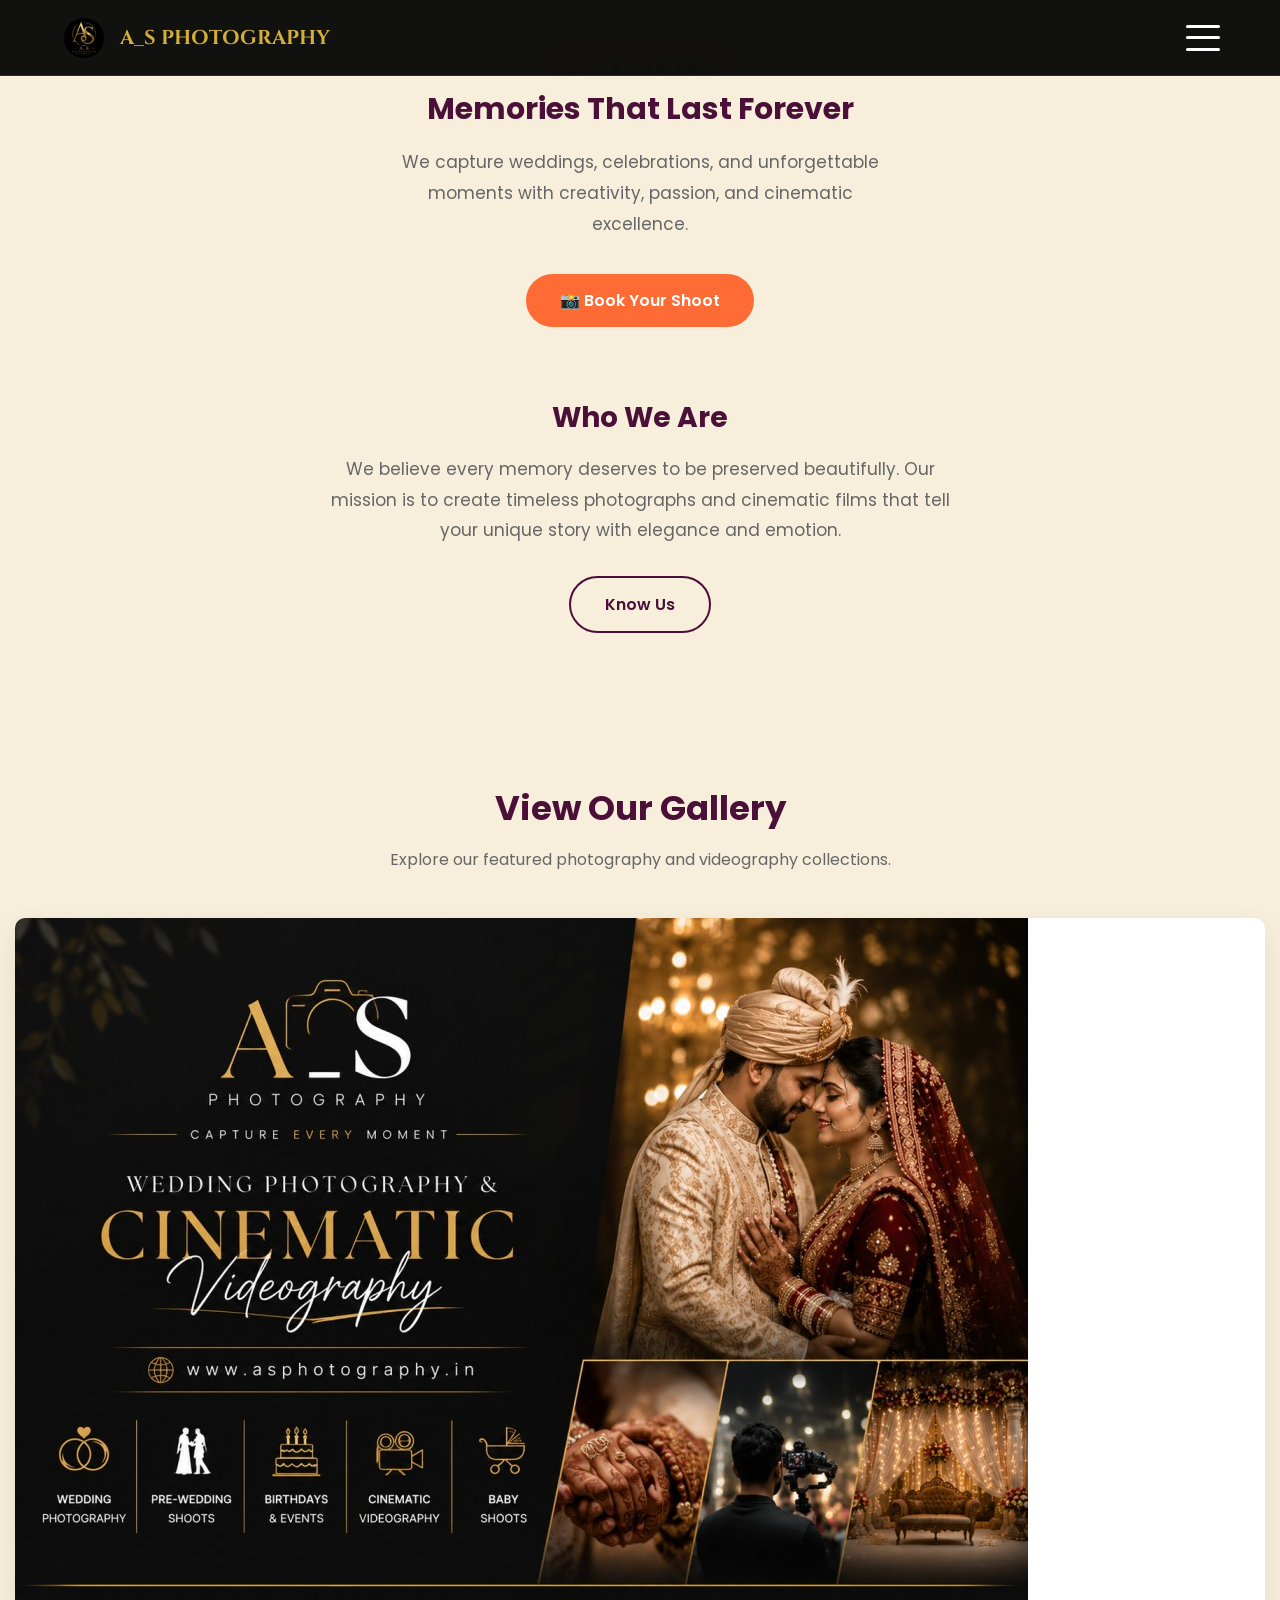
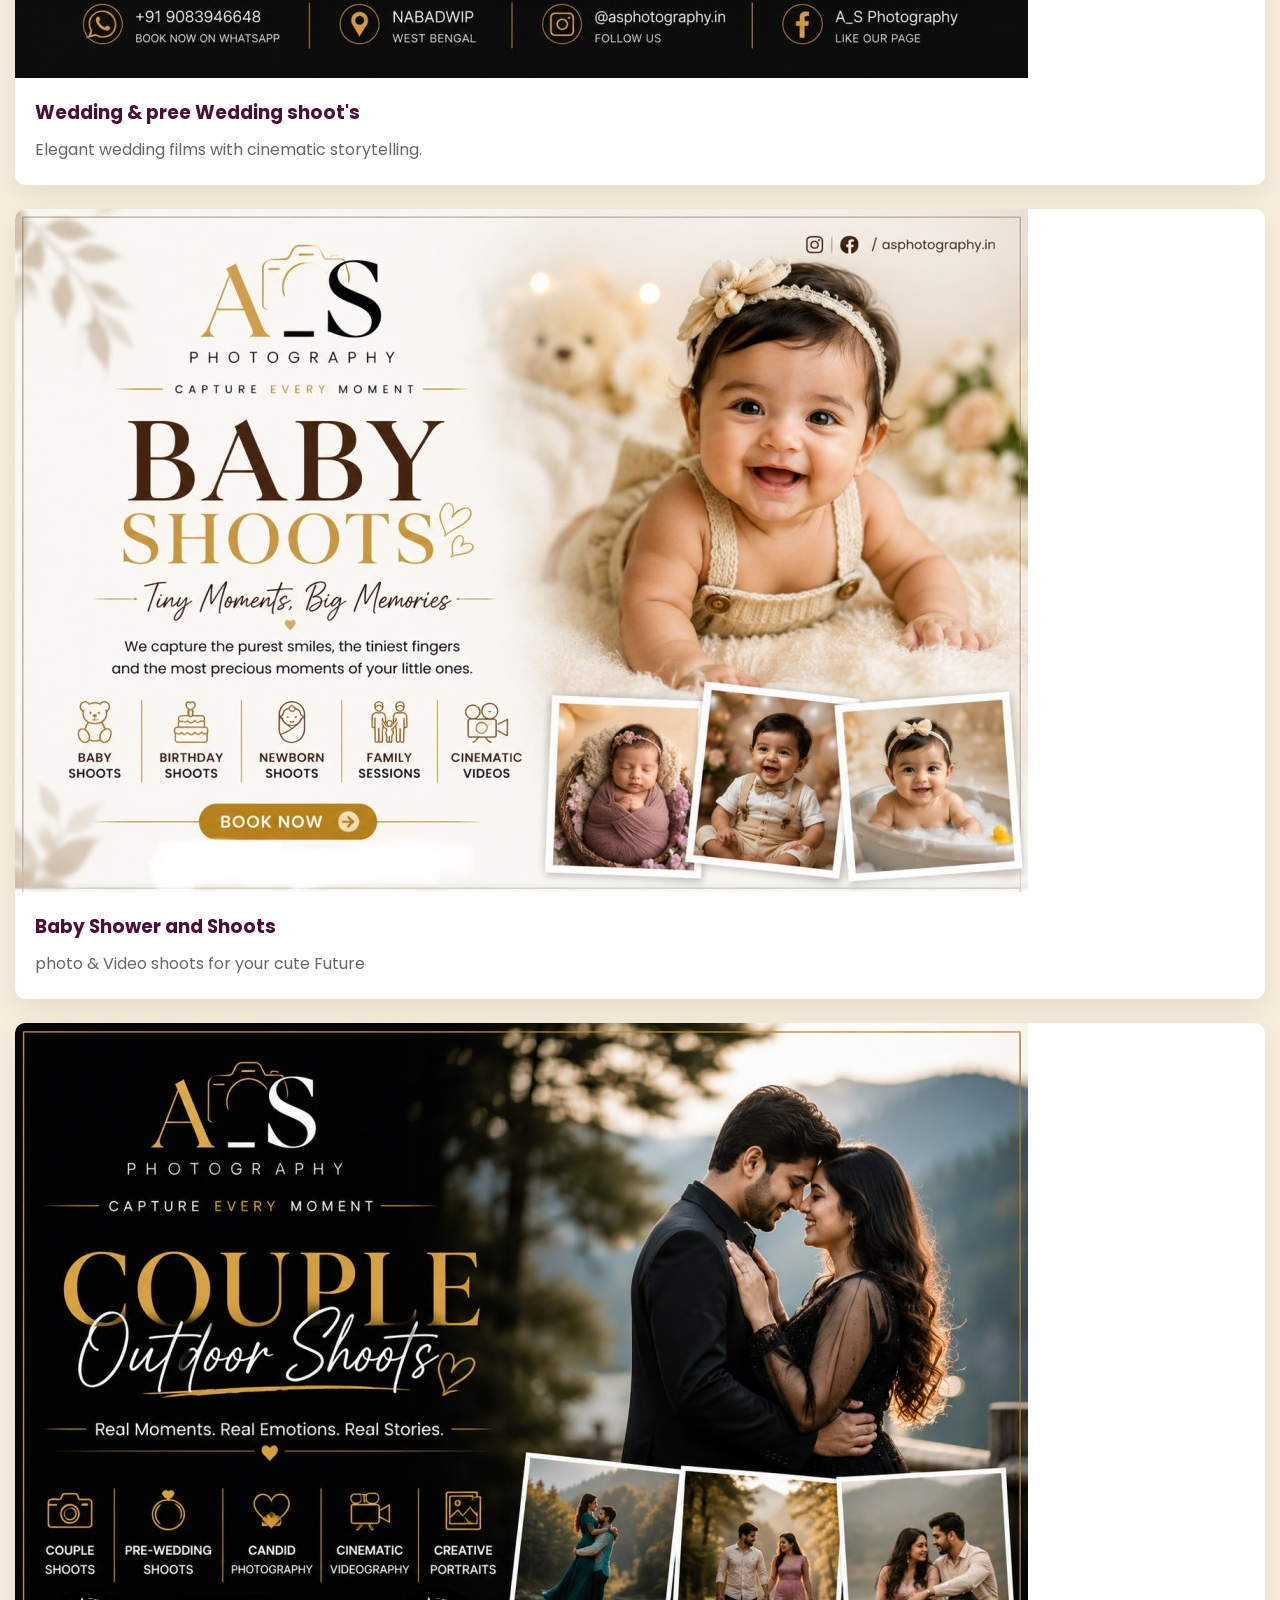
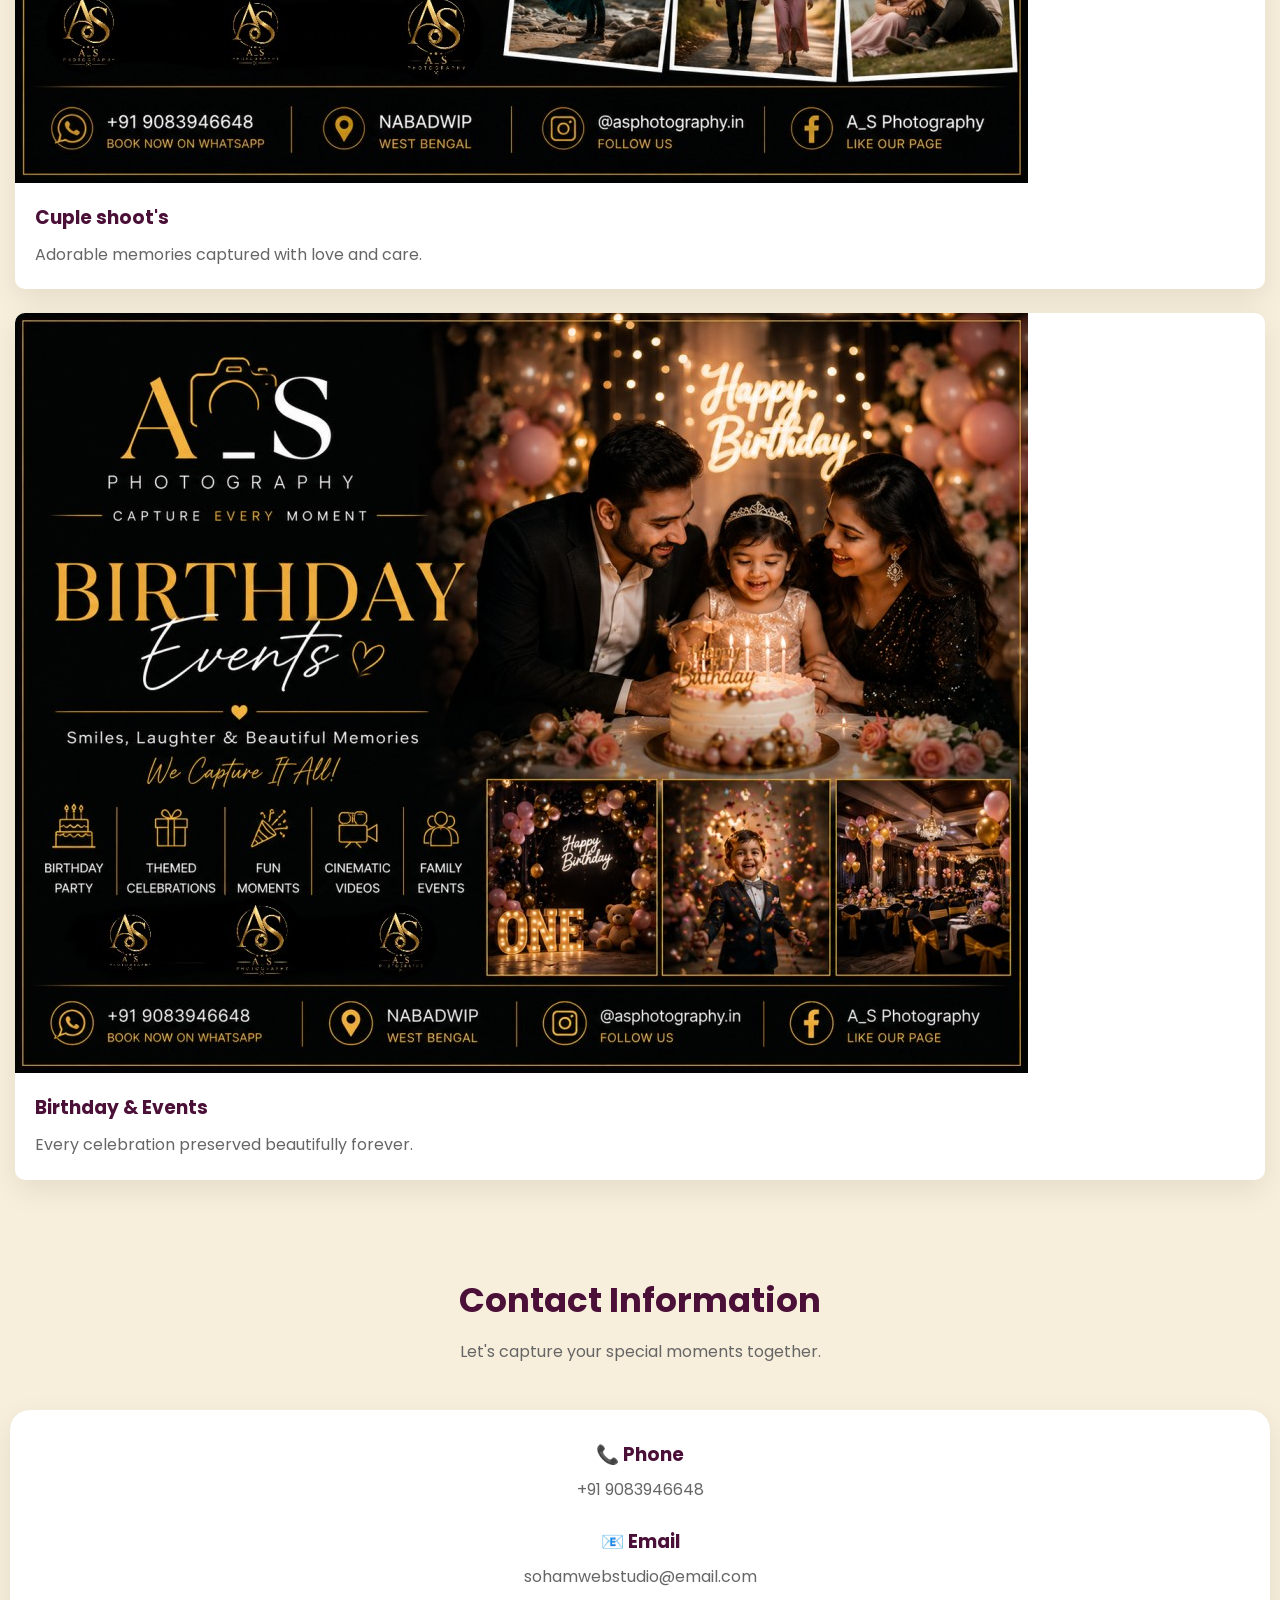
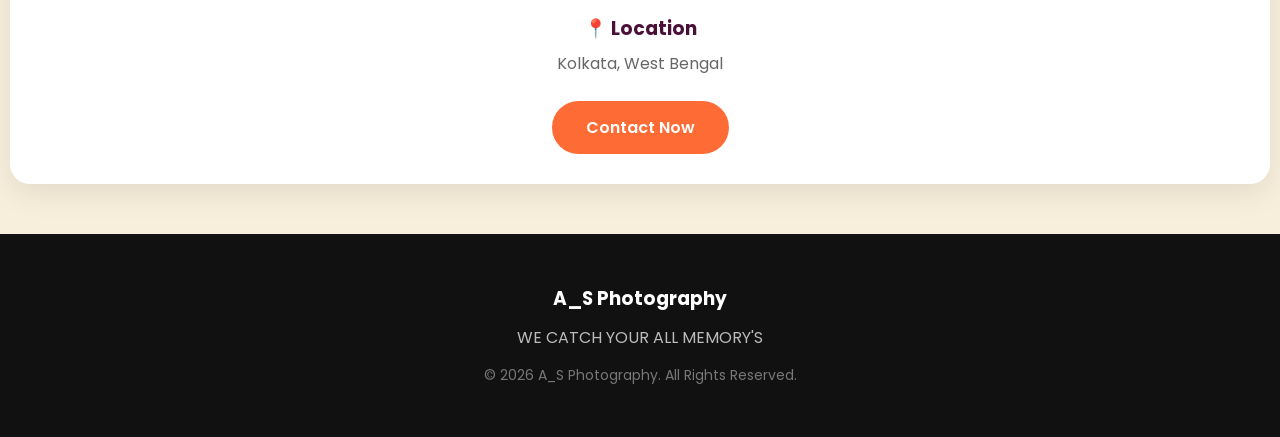
<file: index.html>
<!DOCTYPE html>
<html lang="en">

<head>

<meta charset="UTF-8">
<meta name="viewport" content="width=device-width, initial-scale=1.0">

<title>A_S Photography</title>

<meta name="description" content="Professional Wedding & Event Photography and videography">

<link rel="preconnect" href="https://fonts.googleapis.com">
<link rel="preconnect" href="https://fonts.gstatic.com" crossorigin>

<link href="https://fonts.googleapis.com/css2?family=Cinzel:wght@400;500;600;700&family=Poppins:wght@300;400;500;600;700&display=swap" rel="stylesheet">

<link rel="stylesheet" href="variables.css">
<link rel="stylesheet" href="style.css">

</head>

<body>

<header>

<nav class="navbar">

<a href="#" class="logo">

<img src="logo.png" alt="Logo">

<div class="logo-text">

<span class="line1">A_S Photography</span>

</div>

</a>

<button class="menu-toggle">
    <span></span>
    <span></span>
    <span></span>
</button>

</nav>

<ul class="nav-links">

    <li><a href="about.html">About</a></li>
    <li><a href="Services.html">services</a></li>
    <li><a href="privacy.html">Privacy</a></li>
    <li><a href="policy.html">Policy</a></li>
    <li><a href="Help.html">Help</a></li>

</ul>

</header>

<main>

<section class="hero">

    <div class="hero-content">

        <h1>A_S Photography</h1>

        <h2>Memories That Last Forever</h2>

        <p>
            We capture weddings, celebrations, and unforgettable moments
            with creativity, passion, and cinematic excellence.
        </p>

<a href="https://wa.me/919083946648?text=Hello%20A_S%20Photography!%20I%20want%20to%20book%20a%20shoot.%20Please%20share%20your%20packages%20and%20availability." target="_blank" class="btn">
    📸 Book Your Shoot
</a>

        <div class="hero-about">

            <h3>Who We Are</h3>

            <p>
                We believe every memory deserves to be preserved beautifully.
                Our mission is to create timeless photographs and cinematic
                films that tell your unique story with elegance and emotion.
            </p>

<a href="about.html" class="btn-outline">
    Know Us
</a>

        </div>

    </div>

</section>
<section class="gallery reveal">

    <div class="section-title">

        <h2>View Our Gallery</h2>

        <p>
            Explore our featured photography and videography collections.
        </p>

    </div>

    <div class="gallery-grid">

        <div class="gallery-card">
            <div class="card-image"></div>
            <img src="gallery1.jpg" alt="card-image">
            <h3>Wedding & pree Wedding shoot's</h3>
            <p>Elegant wedding films with cinematic storytelling.</p>
        </div>

        <div class="gallery-card">
            <div class="card-image"></div>
                        <img src="gallery2.jpg" alt="card-image">
            <h3>Baby Shower and Shoots</h3>
            <p>photo & Video shoots for your cute Future</p>
        </div>

        <div class="gallery-card">
            <div class="card-image"></div>
                        <img src="gallery3.jpg" alt="card-image">
            <h3>Cuple shoot's</h3>
            <p>Adorable memories captured with love and care.</p>
        </div>

        <div class="gallery-card">
            <div class="card-image"></div>
                        <img src="gallery4.jpg" alt="card-image">
            <h3>Birthday & Events</h3>
            <p>Every celebration preserved beautifully forever.</p>
        </div>
    </div>

</section>
<section class="contact reveal">

    <div class="section-title">
        <h2>Contact Information</h2>
        <p>Let's capture your special moments together.</p>
    </div>

    <div class="contact-card">

        <div class="contact-item">
            <h3>📞 Phone</h3>
            <p>+91 9083946648</p>
        </div>

        <div class="contact-item">
            <h3>📧 Email</h3>
            <p>sohamwebstudio@email.com</p>
        </div>

        <div class="contact-item">
            <h3>📍 Location</h3>
            <p>Kolkata, West Bengal</p>
        </div>

        <a href="https://wa.me/919083946648?text=Hello%20A_S%20Photography!%20I%20would%20like%20to%20know%20more%20about%20your%20services." class="btn" target="_blank">
    Contact Now
        </a>

    </div>

</section>
<footer>
    <h3>A_S Photography</h3>

    <p>
       WE CATCH YOUR ALL MEMORY'S
    </p>

    <span>
        © 2026 A_S Photography. All Rights Reserved.
    </span>

</footer>
</main>

<script src="main.js"></script>

</body>

</html>
</file>
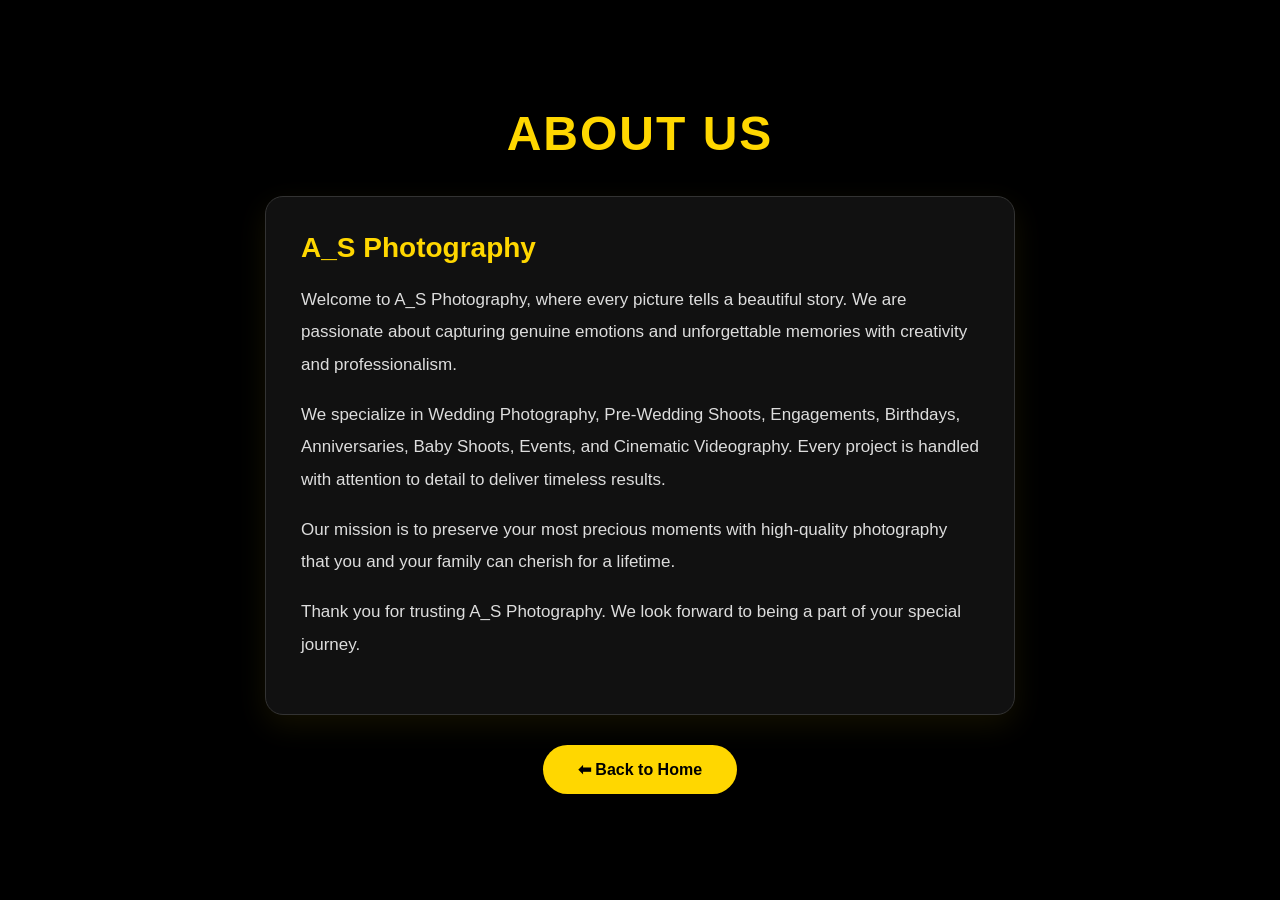
<file: about.html>
<!DOCTYPE html>
<html lang="en">
<head>
<meta charset="UTF-8">
<meta name="viewport" content="width=device-width, initial-scale=1.0">
<title>About Us | A_S Photography</title>

<style>

*{
margin:0;
padding:0;
box-sizing:border-box;
font-family:Arial,sans-serif;
}

body{
background:#000;
color:#fff;
display:flex;
justify-content:center;
align-items:center;
min-height:100vh;
padding:20px;
}

.container{
width:100%;
max-width:750px;
text-align:center;
}

h1{
font-size:48px;
margin-bottom:35px;
color:#FFD700;
letter-spacing:2px;
}

.card{
background:#111;
border:1px solid #333;
border-radius:18px;
padding:35px;
box-shadow:0 10px 30px rgba(255,215,0,.08);
text-align:left;
}

.card h2{
color:#FFD700;
margin-bottom:20px;
font-size:28px;
}

.card p{
color:#ddd;
font-size:17px;
line-height:1.9;
margin-bottom:18px;
}

.back{
text-align:center;
margin-top:30px;
}

.back a{
display:inline-block;
padding:15px 35px;
background:#FFD700;
color:#000;
text-decoration:none;
font-weight:bold;
border-radius:40px;
transition:.3s;
}

.back a:hover{
background:#fff;
}

@media(max-width:768px){

h1{
font-size:36px;
}

.card{
padding:25px;
}

.card h2{
font-size:24px;
}

.card p{
font-size:16px;
}
*{
    -webkit-tap-highlight-color: transparent;
}

a,
button,
.card{
    -webkit-tap-highlight-color: transparent;
    outline: none;
}

a:focus,
button:focus{
    outline: none;
}
  a{
    text-decoration:none;
    color:inherit;
  }
}

</style>

</head>

<body>

<div class="container">

<h1>ABOUT US</h1>

<div class="card">

<h2>A_S Photography</h2>

<p>
Welcome to A_S Photography, where every picture tells a beautiful story. We are passionate about capturing genuine emotions and unforgettable memories with creativity and professionalism.
</p>

<p>
We specialize in Wedding Photography, Pre-Wedding Shoots, Engagements, Birthdays, Anniversaries, Baby Shoots, Events, and Cinematic Videography. Every project is handled with attention to detail to deliver timeless results.
</p>

<p>
Our mission is to preserve your most precious moments with high-quality photography that you and your family can cherish for a lifetime.
</p>

<p>
Thank you for trusting A_S Photography. We look forward to being a part of your special journey.
</p>

</div>

<div class="back">
<a href="index.html">⬅ Back to Home</a>
</div>

</div>

</body>
</html>
</file>
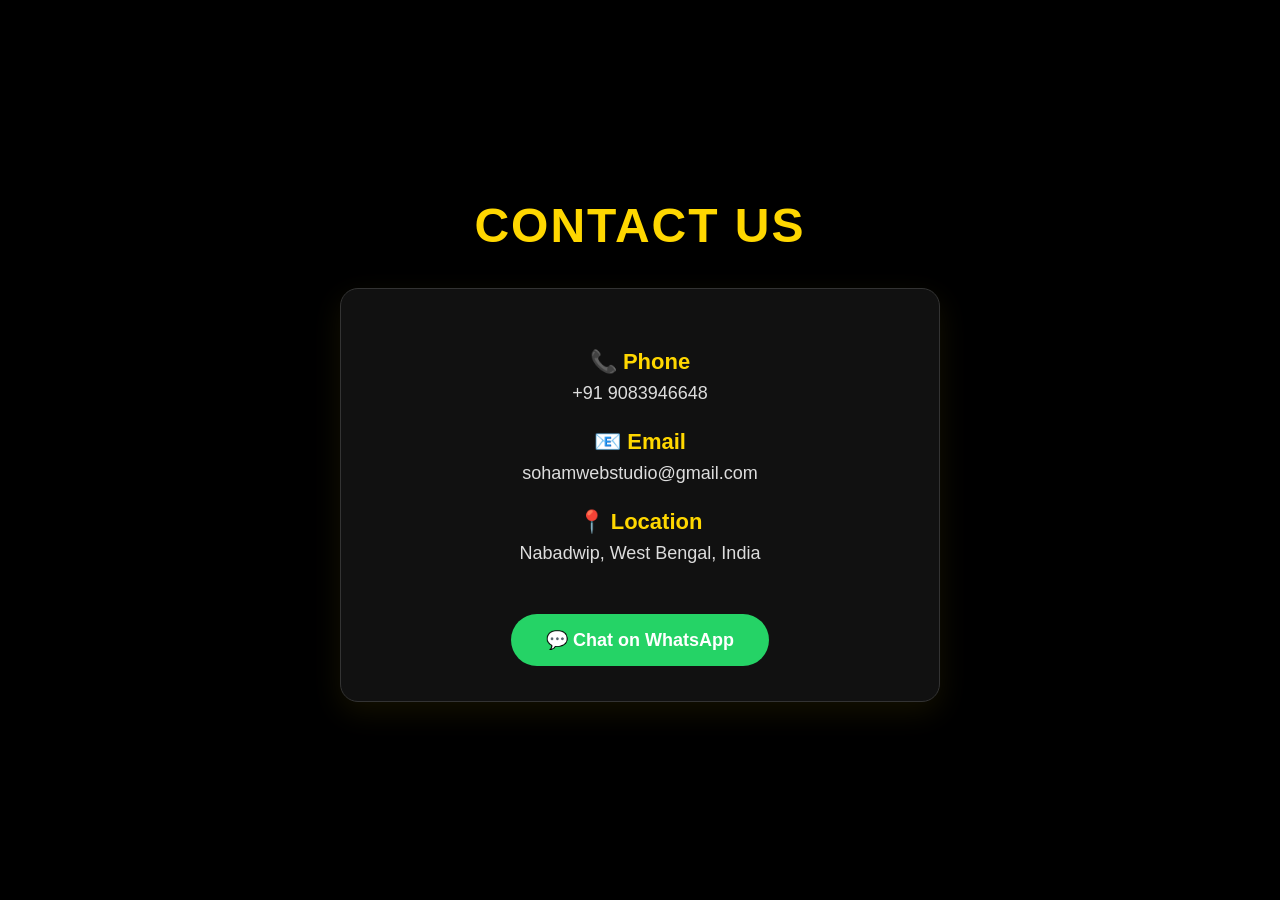
<file: Help.html>
<!DOCTYPE html>
<html lang="en">
<head>
<meta charset="UTF-8">
<meta name="viewport" content="width=device-width, initial-scale=1.0">
<title>Contact Us | A_S Photography</title>

<style>
*{
margin:0;
padding:0;
box-sizing:border-box;
font-family:Arial,sans-serif;
}

body{
background:#000;
color:#fff;
display:flex;
justify-content:center;
align-items:center;
min-height:100vh;
padding:20px;
}

.container{
width:100%;
max-width:600px;
text-align:center;
}

h1{
font-size:48px;
margin-bottom:35px;
color:#FFD700;
letter-spacing:2px;
}

.card{
background:#111;
border:1px solid #333;
border-radius:18px;
padding:35px 30px;
box-shadow:0 10px 30px rgba(255,215,0,.08);
}

.item{
margin:25px 0;
}

.item h3{
color:#FFD700;
margin-bottom:8px;
font-size:22px;
}

.item p,
.item a{
color:#ddd;
font-size:18px;
text-decoration:none;
word-break:break-word;
}

.whatsapp{
display:inline-block;
margin-top:25px;
padding:15px 35px;
background:#25D366;
color:#fff;
text-decoration:none;
font-size:18px;
font-weight:bold;
border-radius:50px;
transition:.3s;
}

.whatsapp:hover{
background:#1EBE5D;
transform:scale(1.05);
}

@media(max-width:768px){

h1{
font-size:36px;
}

.card{
padding:25px 20px;
}

.item h3{
font-size:20px;
}

.item p,
.item a{
font-size:16px;
}

}
</style>

</head>
<body>

<div class="container">

<h1>CONTACT US</h1>

<div class="card">

<div class="item">
<h3>📞 Phone</h3>
<a href="tel:+919083946648">+91 9083946648</a>
</div>

<div class="item">
<h3>📧 Email</h3>
<a href="mailto:sohamwebstudio@gmail.com">sohamwebstudio@gmail.com</a>
</div>

<div class="item">
<h3>📍 Location</h3>
<p>Nabadwip, West Bengal, India</p>
</div>

<a class="whatsapp" href="https://wa.me/919083946648" target="_blank">
💬 Chat on WhatsApp
</a>

</div>

</div>

</body>
</html>
</file>
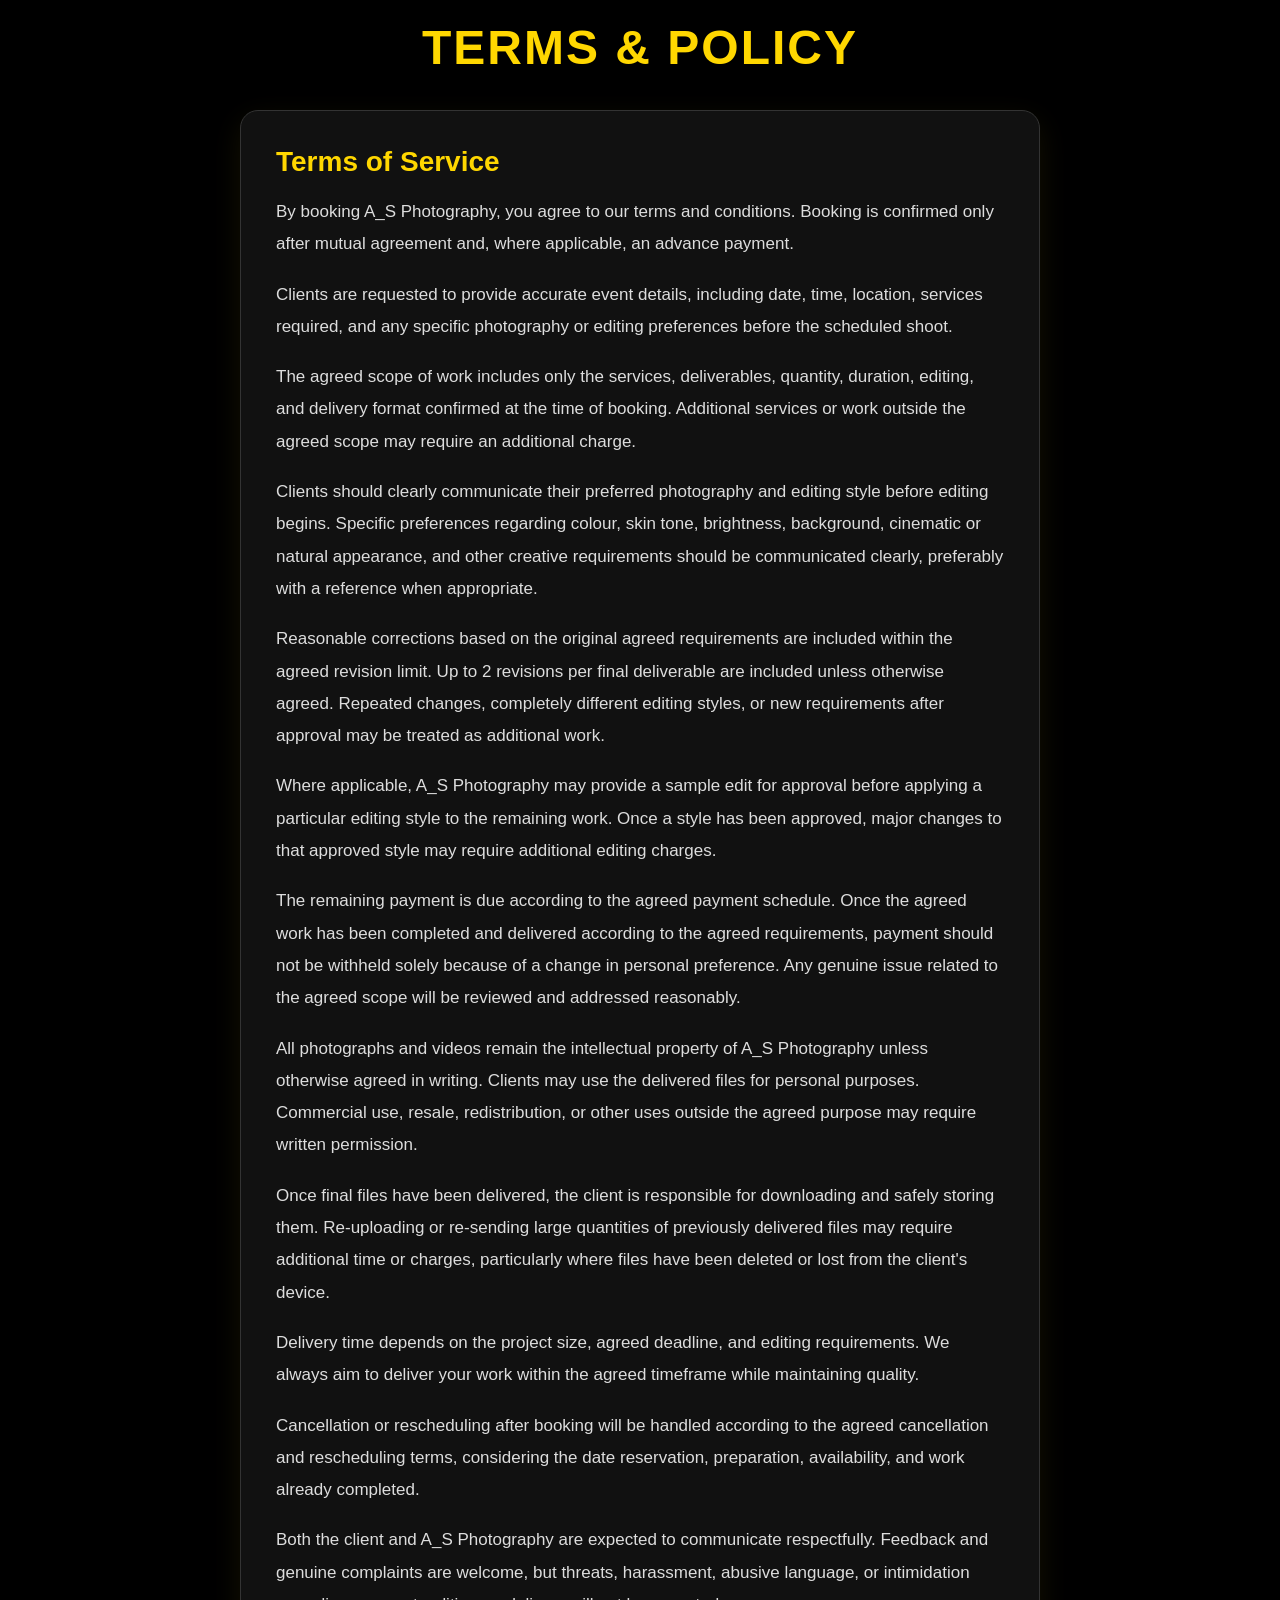
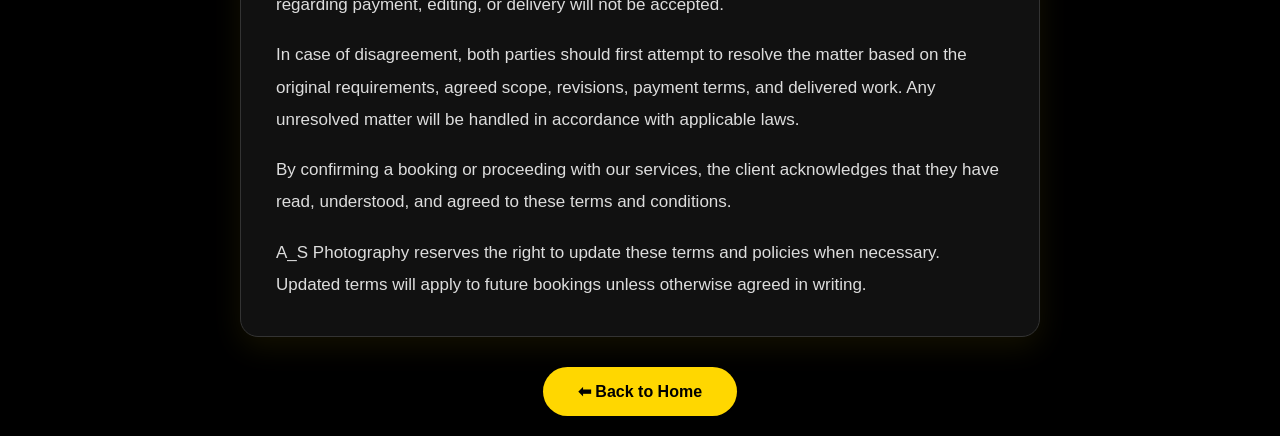
<file: policy.html>
<!DOCTYPE html>
<html lang="en">
<head>
<meta charset="UTF-8">
<meta name="viewport" content="width=device-width, initial-scale=1.0">
<title>Terms & Policy | A_S Photography</title>

<style>

*{
margin:0;
padding:0;
box-sizing:border-box;
font-family:Arial,sans-serif;
}

body{
background:#000;
color:#fff;
display:flex;
justify-content:center;
align-items:center;
min-height:100vh;
padding:20px;
}

.container{
width:100%;
max-width:800px;
text-align:center;
}

h1{
font-size:48px;
margin-bottom:35px;
color:#FFD700;
letter-spacing:2px;
}

.card{
background:#111;
border:1px solid #333;
border-radius:18px;
padding:35px;
box-shadow:0 10px 30px rgba(255,215,0,.08);
text-align:left;
}

.card h2{
color:#FFD700;
margin-bottom:18px;
font-size:28px;
}

.card p{
color:#ddd;
font-size:17px;
line-height:1.9;
margin-bottom:18px;
}

.card p:last-child{
margin-bottom:0;
}

.back{
text-align:center;
margin-top:30px;
}

.back a{
display:inline-block;
padding:15px 35px;
background:#FFD700;
color:#000;
text-decoration:none;
font-weight:bold;
border-radius:40px;
transition:.3s;
}

.back a:hover{
background:#fff;
}

@media(max-width:768px){

h1{
font-size:36px;
}

.card{
padding:25px;
}

.card h2{
font-size:24px;
}

.card p{
font-size:16px;
}

}

*{
-webkit-tap-highlight-color:transparent;
}

a,
button,
.card{
-webkit-tap-highlight-color:transparent;
outline:none;
}

a:focus,
button:focus{
outline:none;
}

a{
text-decoration:none;
color:inherit;
}

</style>

</head>

<body>

<div class="container">

<h1>TERMS & POLICY</h1>

<div class="card">

<h2>Terms of Service</h2>

<p>
By booking A_S Photography, you agree to our terms and conditions. Booking is confirmed only after mutual agreement and, where applicable, an advance payment.
</p>

<p>
Clients are requested to provide accurate event details, including date, time, location, services required, and any specific photography or editing preferences before the scheduled shoot.
</p>

<p>
The agreed scope of work includes only the services, deliverables, quantity, duration, editing, and delivery format confirmed at the time of booking. Additional services or work outside the agreed scope may require an additional charge.
</p>

<p>
Clients should clearly communicate their preferred photography and editing style before editing begins. Specific preferences regarding colour, skin tone, brightness, background, cinematic or natural appearance, and other creative requirements should be communicated clearly, preferably with a reference when appropriate.
</p>

<p>
Reasonable corrections based on the original agreed requirements are included within the agreed revision limit. Up to 2 revisions per final deliverable are included unless otherwise agreed. Repeated changes, completely different editing styles, or new requirements after approval may be treated as additional work.
</p>

<p>
Where applicable, A_S Photography may provide a sample edit for approval before applying a particular editing style to the remaining work. Once a style has been approved, major changes to that approved style may require additional editing charges.
</p>

<p>
The remaining payment is due according to the agreed payment schedule. Once the agreed work has been completed and delivered according to the agreed requirements, payment should not be withheld solely because of a change in personal preference. Any genuine issue related to the agreed scope will be reviewed and addressed reasonably.
</p>

<p>
All photographs and videos remain the intellectual property of A_S Photography unless otherwise agreed in writing. Clients may use the delivered files for personal purposes. Commercial use, resale, redistribution, or other uses outside the agreed purpose may require written permission.
</p>

<p>
Once final files have been delivered, the client is responsible for downloading and safely storing them. Re-uploading or re-sending large quantities of previously delivered files may require additional time or charges, particularly where files have been deleted or lost from the client's device.
</p>

<p>
Delivery time depends on the project size, agreed deadline, and editing requirements. We always aim to deliver your work within the agreed timeframe while maintaining quality.
</p>

<p>
Cancellation or rescheduling after booking will be handled according to the agreed cancellation and rescheduling terms, considering the date reservation, preparation, availability, and work already completed.
</p>

<p>
Both the client and A_S Photography are expected to communicate respectfully. Feedback and genuine complaints are welcome, but threats, harassment, abusive language, or intimidation regarding payment, editing, or delivery will not be accepted.
</p>

<p>
In case of disagreement, both parties should first attempt to resolve the matter based on the original requirements, agreed scope, revisions, payment terms, and delivered work. Any unresolved matter will be handled in accordance with applicable laws.
</p>

<p>
By confirming a booking or proceeding with our services, the client acknowledges that they have read, understood, and agreed to these terms and conditions.
</p>

<p>
A_S Photography reserves the right to update these terms and policies when necessary. Updated terms will apply to future bookings unless otherwise agreed in writing.
</p>

</div>

<div class="back">
<a href="index.html">⬅ Back to Home</a>
</div>

</div>

</body>
</html>
</file>
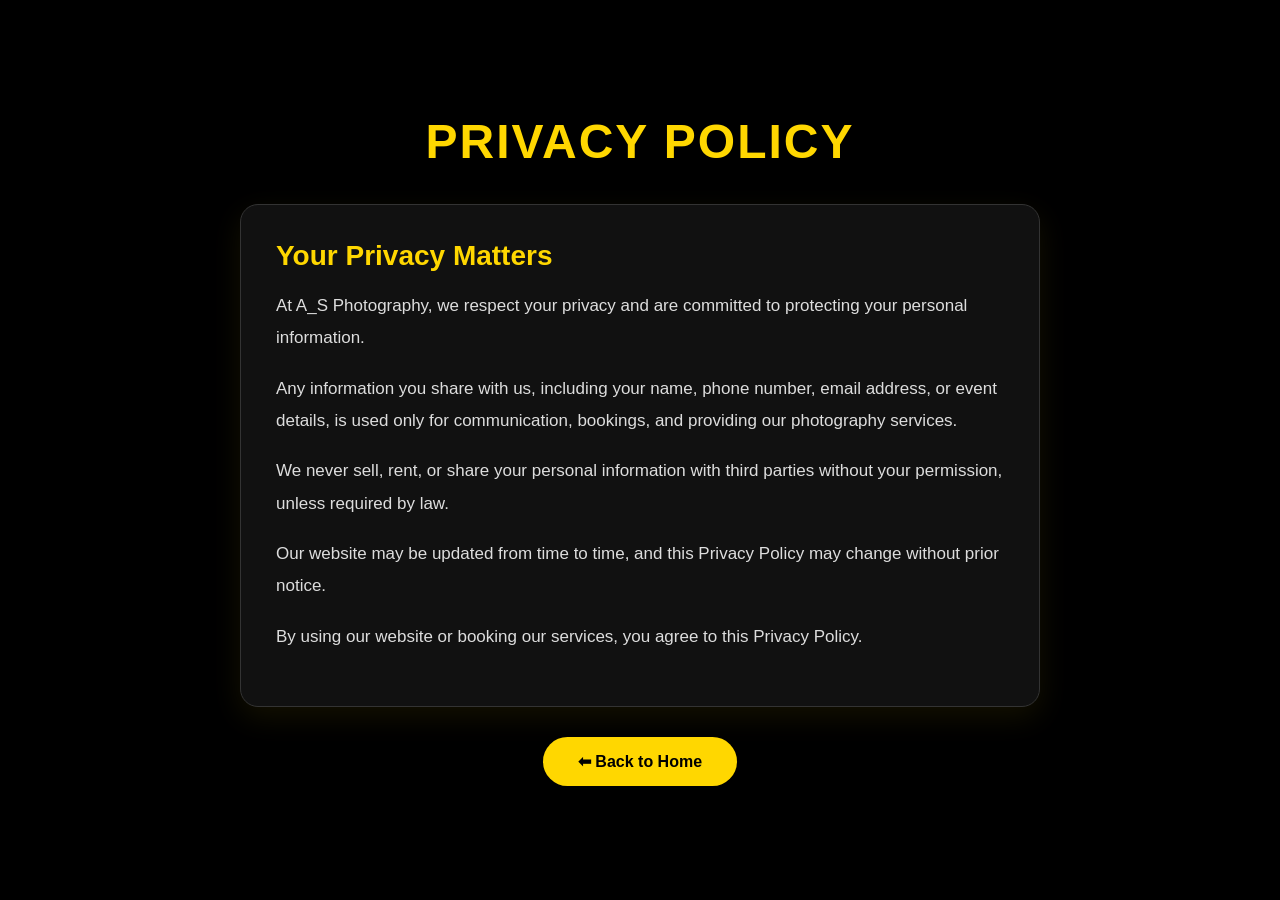
<file: privacy.html>
<!DOCTYPE html>
<html lang="en">
<head>
<meta charset="UTF-8">
<meta name="viewport" content="width=device-width, initial-scale=1.0">
<title>Privacy Policy | A_S Photography</title>

<style>

*{
margin:0;
padding:0;
box-sizing:border-box;
font-family:Arial,sans-serif;
}

body{
background:#000;
color:#fff;
display:flex;
justify-content:center;
align-items:center;
min-height:100vh;
padding:20px;
}

.container{
width:100%;
max-width:800px;
text-align:center;
}

h1{
font-size:48px;
margin-bottom:35px;
color:#FFD700;
letter-spacing:2px;
}

.card{
background:#111;
border:1px solid #333;
border-radius:18px;
padding:35px;
box-shadow:0 10px 30px rgba(255,215,0,.08);
text-align:left;
}

.card h2{
color:#FFD700;
margin-bottom:18px;
font-size:28px;
}

.card p{
color:#ddd;
font-size:17px;
line-height:1.9;
margin-bottom:18px;
}

.back{
text-align:center;
margin-top:30px;
}

.back a{
display:inline-block;
padding:15px 35px;
background:#FFD700;
color:#000;
text-decoration:none;
font-weight:bold;
border-radius:40px;
transition:.3s;
}

.back a:hover{
background:#fff;
}

@media(max-width:768px){

h1{
font-size:36px;
}

.card{
padding:25px;
}

.card h2{
font-size:24px;
}

.card p{
font-size:16px;
}

}
*{
    -webkit-tap-highlight-color: transparent;
}
a:focus,
button:focus{
    outline: none;
}
  a{
    text-decoration:none;
    color:inherit;
  }
</style>

</head>

<body>

<div class="container">

<h1>PRIVACY POLICY</h1>

<div class="card">

<h2>Your Privacy Matters</h2>

<p>
At A_S Photography, we respect your privacy and are committed to protecting your personal information.
</p>

<p>
Any information you share with us, including your name, phone number, email address, or event details, is used only for communication, bookings, and providing our photography services.
</p>

<p>
We never sell, rent, or share your personal information with third parties without your permission, unless required by law.
</p>

<p>
Our website may be updated from time to time, and this Privacy Policy may change without prior notice.
</p>

<p>
By using our website or booking our services, you agree to this Privacy Policy.
</p>

</div>

<div class="back">
<a href="index.html">⬅ Back to Home</a>
</div>

</div>

</body>
</html>
</file>
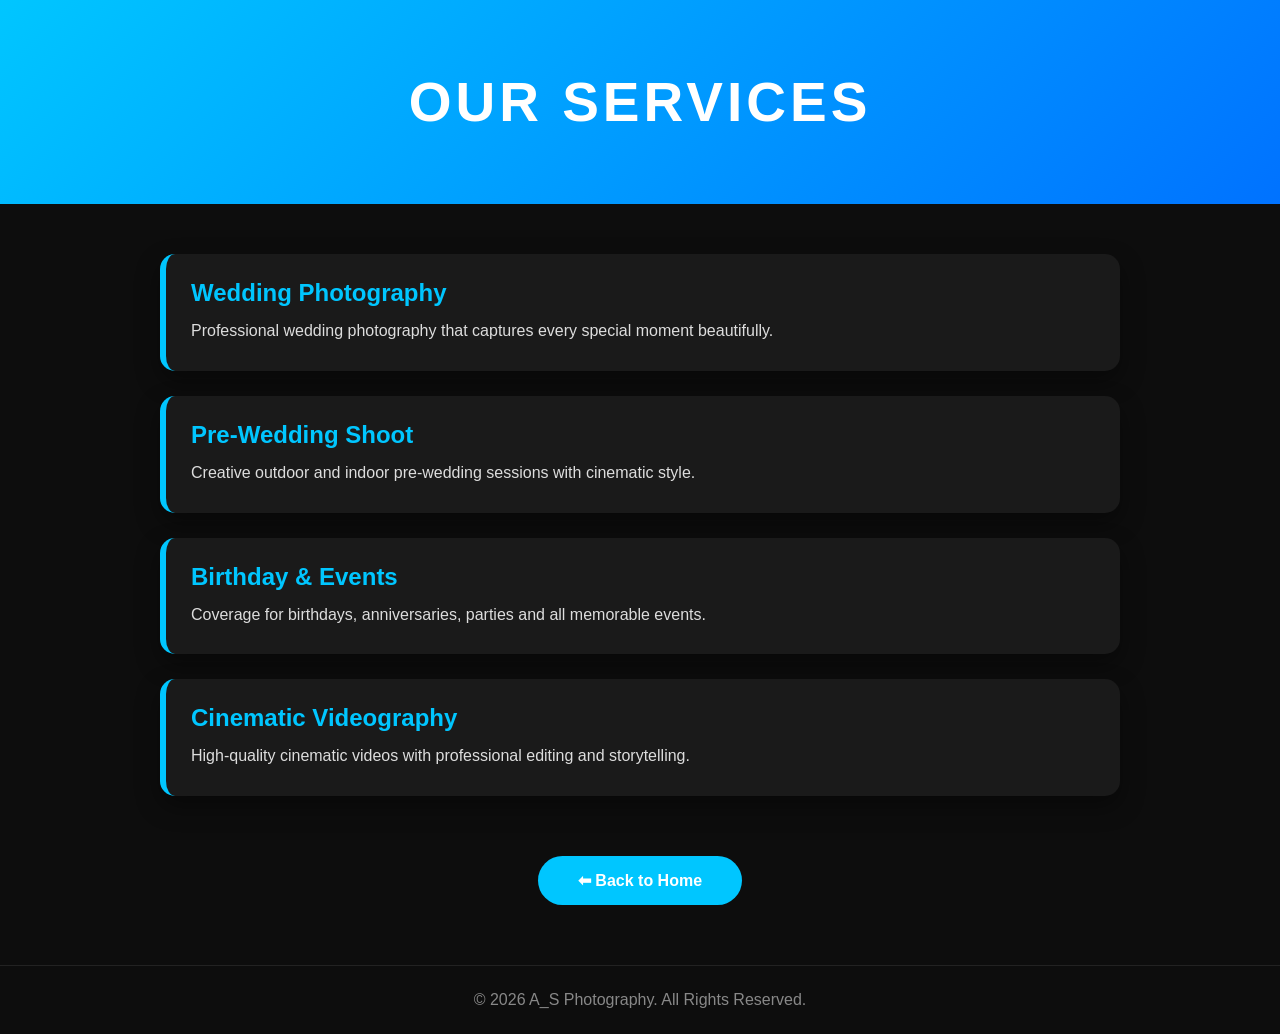
<file: Services.html>
<!DOCTYPE html>
<html lang="en">
<head>
<meta charset="UTF-8">
<meta name="viewport" content="width=device-width, initial-scale=1.0">
<title>Services | A_S Photography</title>

<style>
*{
margin:0;
padding:0;
box-sizing:border-box;
font-family:Arial,sans-serif;
}

body{
background:#0d0d0d;
color:white;
}

.top{
background:linear-gradient(135deg,#00c6ff,#0072ff);
padding:70px 20px;
text-align:center;
}

.top h1{
font-size:55px;
letter-spacing:4px;
color:white;
}

.container{
max-width:1000px;
margin:50px auto;
padding:0 20px;
}

.service{
background:#1a1a1a;
border-left:6px solid #00c6ff;
padding:25px;
margin-bottom:25px;
border-radius:15px;
box-shadow:0 10px 25px rgba(0,0,0,.4);
transition:.3s;
}

.service:hover{
transform:translateY(-5px);
}

.service h2{
color:#00c6ff;
margin-bottom:10px;
}

.service p{
color:#ddd;
line-height:1.8;
}

.back{
text-align:center;
margin:60px 0;
}

.back a{
display:inline-block;
padding:15px 40px;
background:#00c6ff;
color:white;
text-decoration:none;
border-radius:40px;
font-weight:bold;
transition:.3s;
}

.back a:hover{
background:#fff;
color:#000;
}

footer{
text-align:center;
padding:25px;
border-top:1px solid #222;
color:#888;
}

@media(max-width:768px){

.top h1{
font-size:38px;
}

.service{
padding:20px;
}

}
  *{
    -webkit-tap-highlight-color: transparent;
}

a,
button,
.card{
    -webkit-tap-highlight-color: transparent;
    outline: none;
}

a:focus,
button:focus{
    outline: none;
}
  a{
    text-decoration:none;
    color:inherit;
  }
</style>

</head>
<body>

<div class="top">
<h1>OUR SERVICES</h1>
</div>

<div class="container">

<div class="service">
<h2>Wedding Photography</h2>
<p>Professional wedding photography that captures every special moment beautifully.</p>
</div>

<div class="service">
<h2>Pre-Wedding Shoot</h2>
<p>Creative outdoor and indoor pre-wedding sessions with cinematic style.</p>
</div>

<div class="service">
<h2>Birthday & Events</h2>
<p>Coverage for birthdays, anniversaries, parties and all memorable events.</p>
</div>

<div class="service">
<h2>Cinematic Videography</h2>
<p>High-quality cinematic videos with professional editing and storytelling.</p>
</div>

</div>

<div class="back">
<a href="index.html">⬅ Back to Home</a>
</div>

<footer>
© 2026 A_S Photography. All Rights Reserved.
</footer>

</body>
</html>
</file>
<file: variables.css>
:root{

    /* Colors */

    --primary:#D4AF37;
    --black:#050505;
    --dark:#111111;
    --white:#ffffff;
    --text:#cfcfcf;

    /* Fonts */

    --heading-font:'Cinzel', serif;
    --body-font:'Poppins', sans-serif;

    /* Shadow */

    --shadow:0 15px 40px rgba(0,0,0,.35);

    /* Radius */

    --radius:16px;

    /* Transition */

    --transition:.35s ease;

--bg: #F7EEDB;}
</file>
<file: style.css>
/* =========================
   RESET
========================= */

*{
    margin:0;
    padding:0;
    box-sizing:border-box;
}

html{
    scroll-behavior:smooth;
}

body{
    font-family:var(--body-font);
    background:#F7EEDB;
    color:var(--white);
}

img{
    display:block;
    max-width:100%;
}

a{
    text-decoration:none;
}

ul{
    list-style:none;
}

/* =========================
   HEADER
========================= */

header{
    position:fixed;
    top:0;
    left:0;
    width:100%;
    background:rgba(5,5,5,.95);
    backdrop-filter:blur(10px);
    z-index:1000;
    border-bottom:1px solid rgba(212,175,55,.15);
}

/* =========================
   NAVBAR
========================= */

.navbar{
    max-width:1200px;
    margin:auto;
    height:75px;

    display:flex;
    justify-content:space-between;
    align-items:center;

    padding:0 20px;
}

.logo{
    display:flex;
    align-items:center;
    gap:12px;
}

.logo img{
    width:48px;
    height:48px;
    border-radius:50%;
    object-fit:cover;
}

.logo-text{
    display:flex;
    flex-direction:column;
    justify-content:center;
}

.line1{
    font-family:var(--heading-font);
    font-size:20px;
    font-weight:700;
    color:var(--primary);
    text-transform:uppercase;
    line-height:1;
}

.line2{
    font-family:var(--body-font);
    font-size:14px;      /* আগের থেকে বড় */
    font-weight:700;     /* Bold */
    color:var(--primary);
    letter-spacing:5px;
    text-transform:uppercase;

    text-align:center;   /* BABA VOLANATH-এর মাঝখানে */
    margin-top:4px;
}

.menu-toggle{
    font-size:32px;
    color:white;
    background:none;
    border:none;
    cursor:pointer;
}
/* =========================
   MOBILE MENU
========================= */

.nav-links{
    position:fixed;
    top:75px;
    right:-100%;
    width:240px;              /* আগে 280px ছিল */
    height:auto;              /* পুরো screen না */
    max-height:calc(100vh - 90px);

    background:#111;
    border-radius:0 0 0 18px;
    border-left:1px solid rgba(212,175,55,.2);
    border-bottom:1px solid rgba(212,175,55,.2);

    padding:18px 20px;

    display:flex;
    flex-direction:column;
    gap:8px;

    transition:.35s ease;
    overflow-y:auto;
}

.nav-links.active{
    right:0;
}

.nav-links a{
    display:block;
    padding:12px 10px;
    font-size:17px;
    font-weight:600;
    border-radius:10px;
    transition:.3s;
}

.nav-links a:hover{
    background:rgba(212,175,55,.12);
    color:var(--primary);
    padding-left:18px;
}
.menu-toggle{
    width:34px;
    height:26px;
    background:none;
    border:none;

    display:flex;
    flex-direction:column;
    justify-content:space-between;

    cursor:pointer;
}

.menu-toggle span{
    width:100%;
    height:3px;
    background:#fff;
    border-radius:10px;
}
.nav-links li{
    width:100%;
}

.nav-links a{
    display:flex;
    align-items:center;
    width:100%;
    padding:14px 16px;
    border-radius:12px;
    transition:all .3s ease;
}

.nav-links a:hover{
    background:rgba(212,175,55,.12);
    color:var(--primary);
    transform:translateX(6px);
}
a{
    color:inherit;
    text-decoration:none;
}
/* Remove blue tap highlight */

*{
    -webkit-tap-highlight-color: transparent;
}

button,
a,
img{
    -webkit-tap-highlight-color: transparent;
    outline:none;
}
button,
a{
    transition:transform .18s ease, opacity .18s ease;
}

button:active,
a:active{
    transform:scale(.96);
    opacity:.8;
}
/* HERO */

.hero{
    display:flex;
    flex-direction:column;
    align-items:center;
    justify-content:center;
    gap:40px;

    padding:80px 20px 60px;
    margin-top:40px;
}

.hero-content{
    text-align:center;
}

.hero-tag{
    display:inline-block;
    font-size:13px;
    font-weight:600;
    letter-spacing:2px;
    color:#8b5e3c;
    margin-bottom:15px;
}

.hero h1{
    font-size:42px;
    line-height:1.2;
    color:#4b1038;
    margin-bottom:18px;
}

.hero p{
    font-size:16px;
    line-height:1.7;
    color:#666;
    max-width:500px;
    margin:0 auto 30px;
}

.hero-buttons{
    display:flex;
    justify-content:center;
    gap:15px;
    flex-wrap:wrap;
}

.hero-image img{
    width:100%;
    max-width:420px;
    border-radius:20px;
    display:block;
}
/* HERO */

.hero{
    padding:19px 20px 80px;
    display:flex;
    justify-content:center;
}

.hero-content{
    max-width:700px;
    text-align:center;
}

.hero h1{
    font-size:12px;
    letter-spacing:3px;
    color:#8b5e3c;
    margin-bottom:18px;
    font-weight:700;
}

.hero h2{
    font-size:30px;
    line-height:1.2;
    color:#4b1038;
    margin-bottom:20px;
}

.hero p{
    font-size:17px;
    line-height:1.8;
    color:#666;
    margin-bottom:35px;
}

.btn,
.btn-outline{
    display:inline-block;
    padding:14px 34px;
    border-radius:50px;
    text-decoration:none;
    font-weight:600;
    transition:.3s;
}

.btn{
    background:#ff6b35;
    color:#fff;
}

.btn:hover{
    transform:translateY(-3px);
}

.hero-about{
    margin-top:70px;
}

.hero-about h3{
    font-size:28px;
    color:#4b1038;
    margin-bottom:15px;
}

.hero-about p{
    max-width:620px;
    margin:0 auto 30px;
}

.btn-outline{
    border:2px solid #4b1038;
    color:#4b1038;
}

.btn-outline:hover{
    background:#4b1038;
    color:#fff;
}

.btn:active,
.btn-outline:active{
    transform:scale(.95);
}
/* GALLERY */

.gallery{
    padding:70px 15px;
}

.section-title{
    text-align:center;
    margin-bottom:45px;
}

.section-title h2{
    font-size:34px;
    color:#4b1038;
    margin-bottom:12px;
}

.section-title p{
    color:#666;
    max-width:520px;
    margin:auto;
    line-height:1.7;
}

.gallery-grid{
    display:grid;
    gap:24px;
}

.gallery-card{
    background:#fff;
    border-radius:10px;
    overflow:hidden;
    box-shadow:0 10px 30px rgba(0,0,0,.08);
    transition:.35s;
}

.gallery-card:hover{
    transform:translateY(-8px);
}

.card-image{
    height:.1px;
    background:linear-gradient(135deg,#d8c2b5,#f5ede8);
}

.gallery-card h3{
    padding:20px 20px 10px;
    color:#4b1038;
}

.gallery-card p{
    padding:0 20px 22px;
    color:#666;
    line-height:1.6;
}
/* CONTACT */

.contact{
    padding:25px 10px 50px;
}

.contact-card{
    background:#fff;
    border-radius:20px;
    padding:30px;
    box-shadow:0 10px 30px rgba(0,0,0,.08);
    text-align:center;
}

.contact-item{
    margin-bottom:25px;
}

.contact-item h3{
    color:#4b1038;
    margin-bottom:8px;
}

.contact-item p{
    color:#666;
}
footer{
    background:#111;
    color:#fff;
    text-align:center;
    padding:50px 20px;
}

footer h3{
    margin-bottom:12px;
}

footer p{
    color:#bbb;
    margin-bottom:12px;
}

footer span{
    color:#777;
    font-size:14px;
}
/* Scroll Animation */

.reveal{
    opacity:0;
    transform:translateY(60px);
    transition:all .8s ease;
}

.reveal.active{
    opacity:1;
    transform:translateY(0);
}

/* Buttons */

.btn,
.btn-outline{
    transition:.4s ease;
}

.btn:hover,
.btn-outline:hover{
    transform:translateY(-4px) scale(1.03);
}

.btn:active,
.btn-outline:active{
    transform:scale(.96);
}

/* Cards */

.gallery-card{
    transition:.35s ease;
}

.gallery-card:hover{
    transform:translateY(-10px);
    box-shadow:0 18px 40px rgba(0,0,0,.12);
}
.reveal{
    opacity:0;
    transform:translateY(50px);
    transition:0.8s;
}

.reveal.active{
    opacity:1;
    transform:translateY(0);
}
*{
    -webkit-tap-highlight-color: transparent;
}

a,
button,
.card{
    -webkit-tap-highlight-color: transparent;
    outline: none;
}

a:focus,
button:focus{
    outline: none;
}
a{
    text-decoration:none;
    color:inherit;
}
</file>
